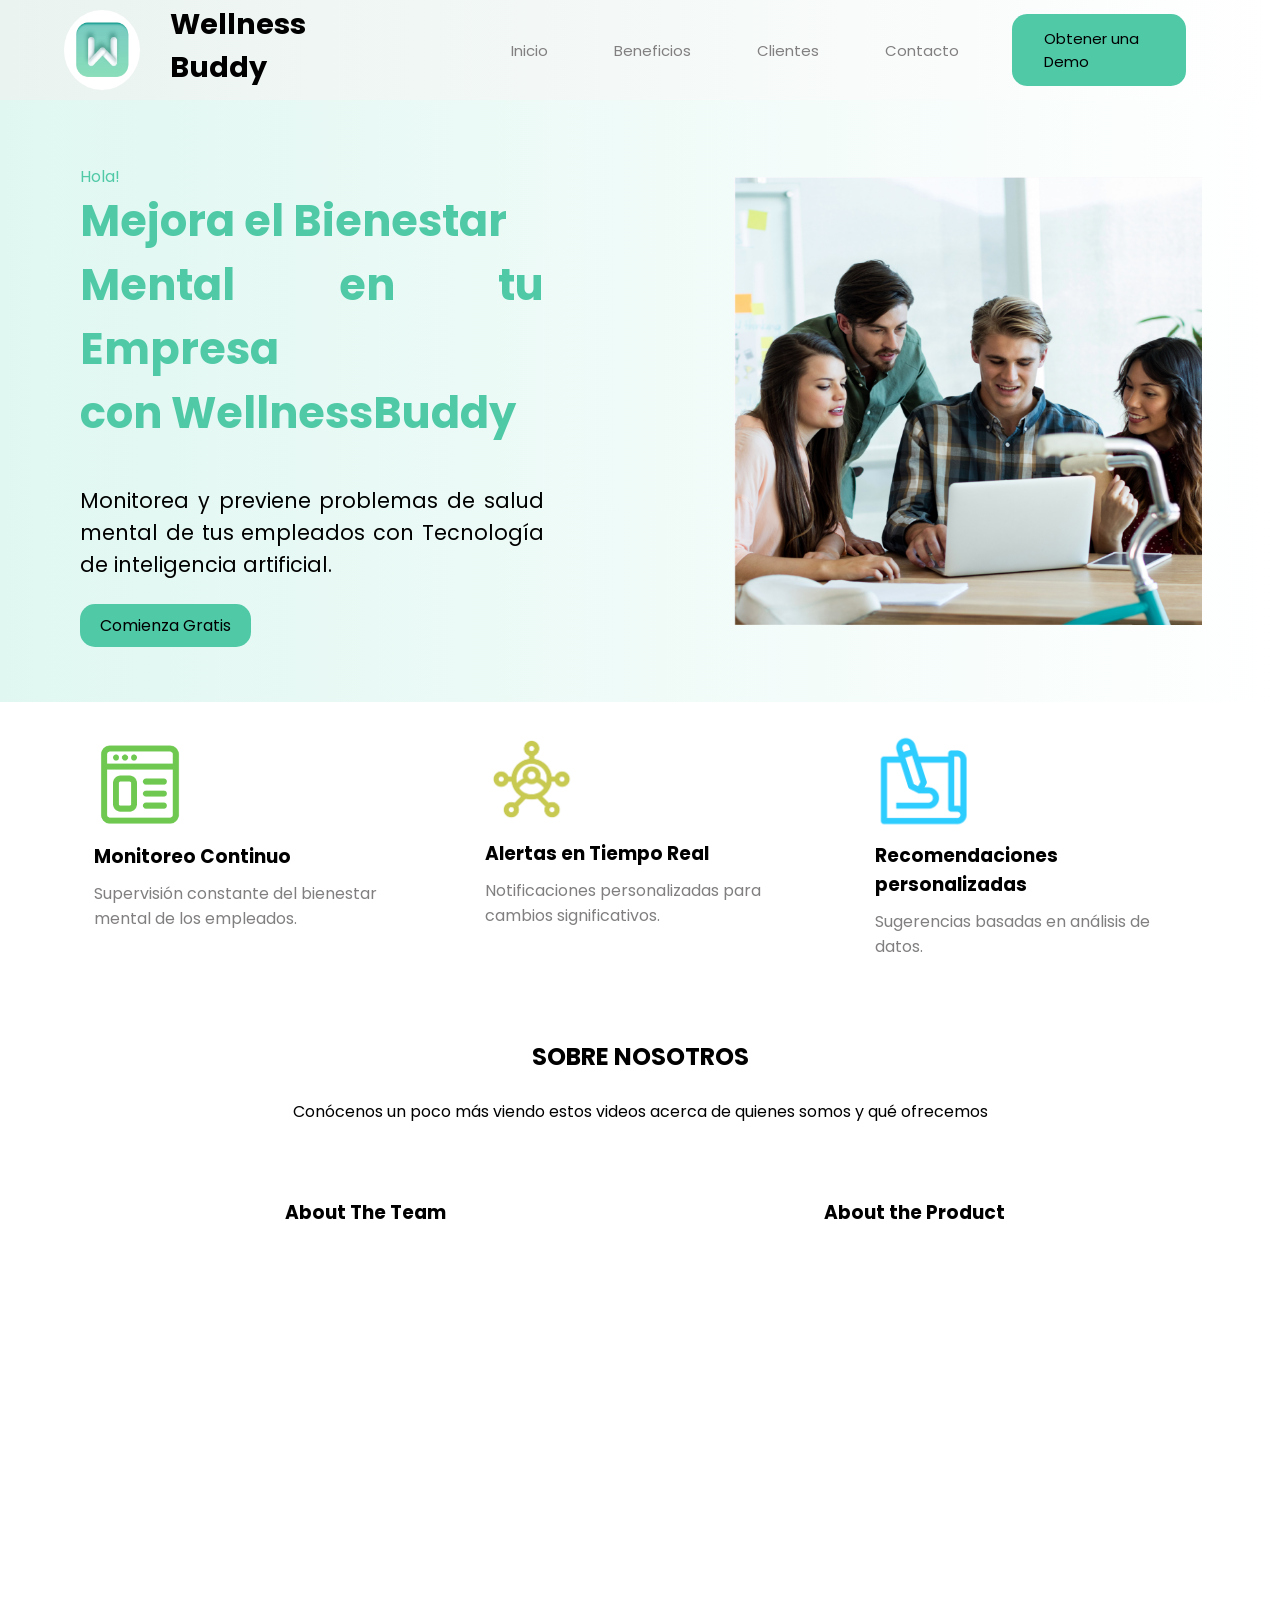
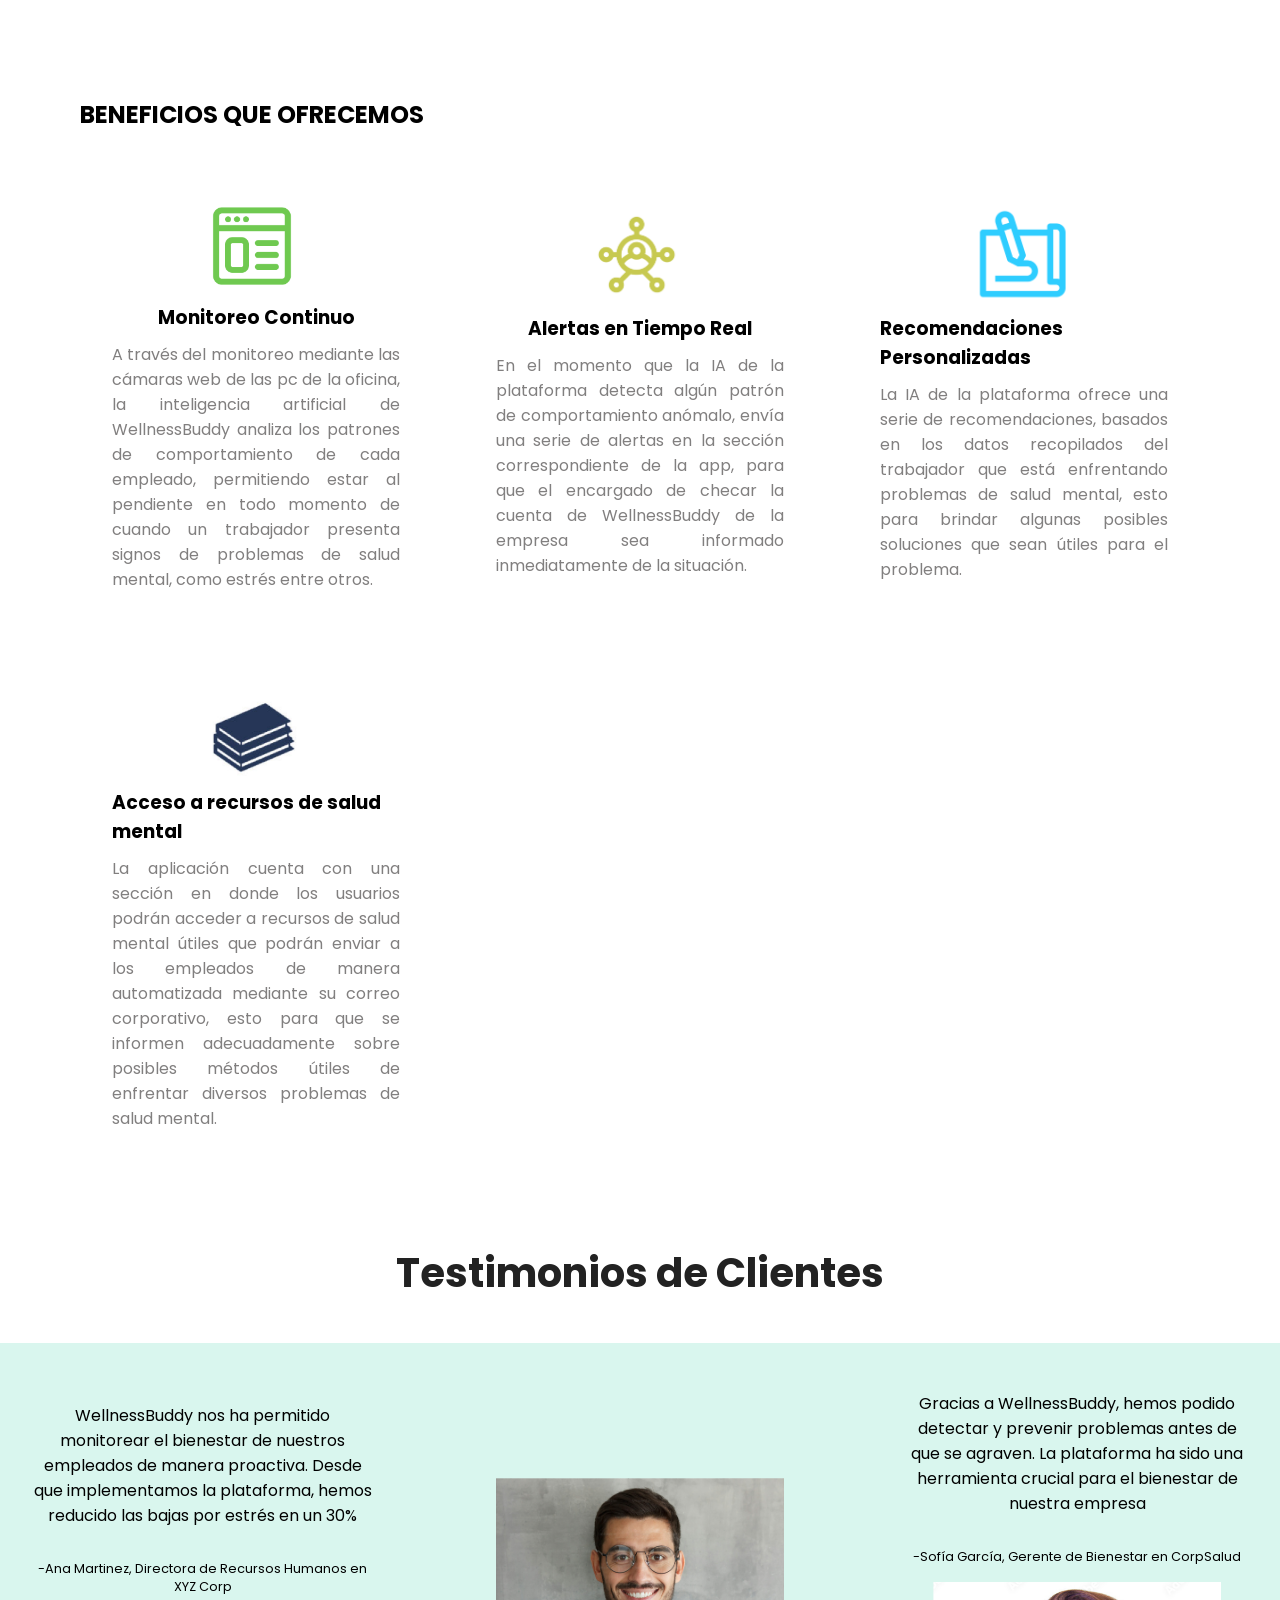
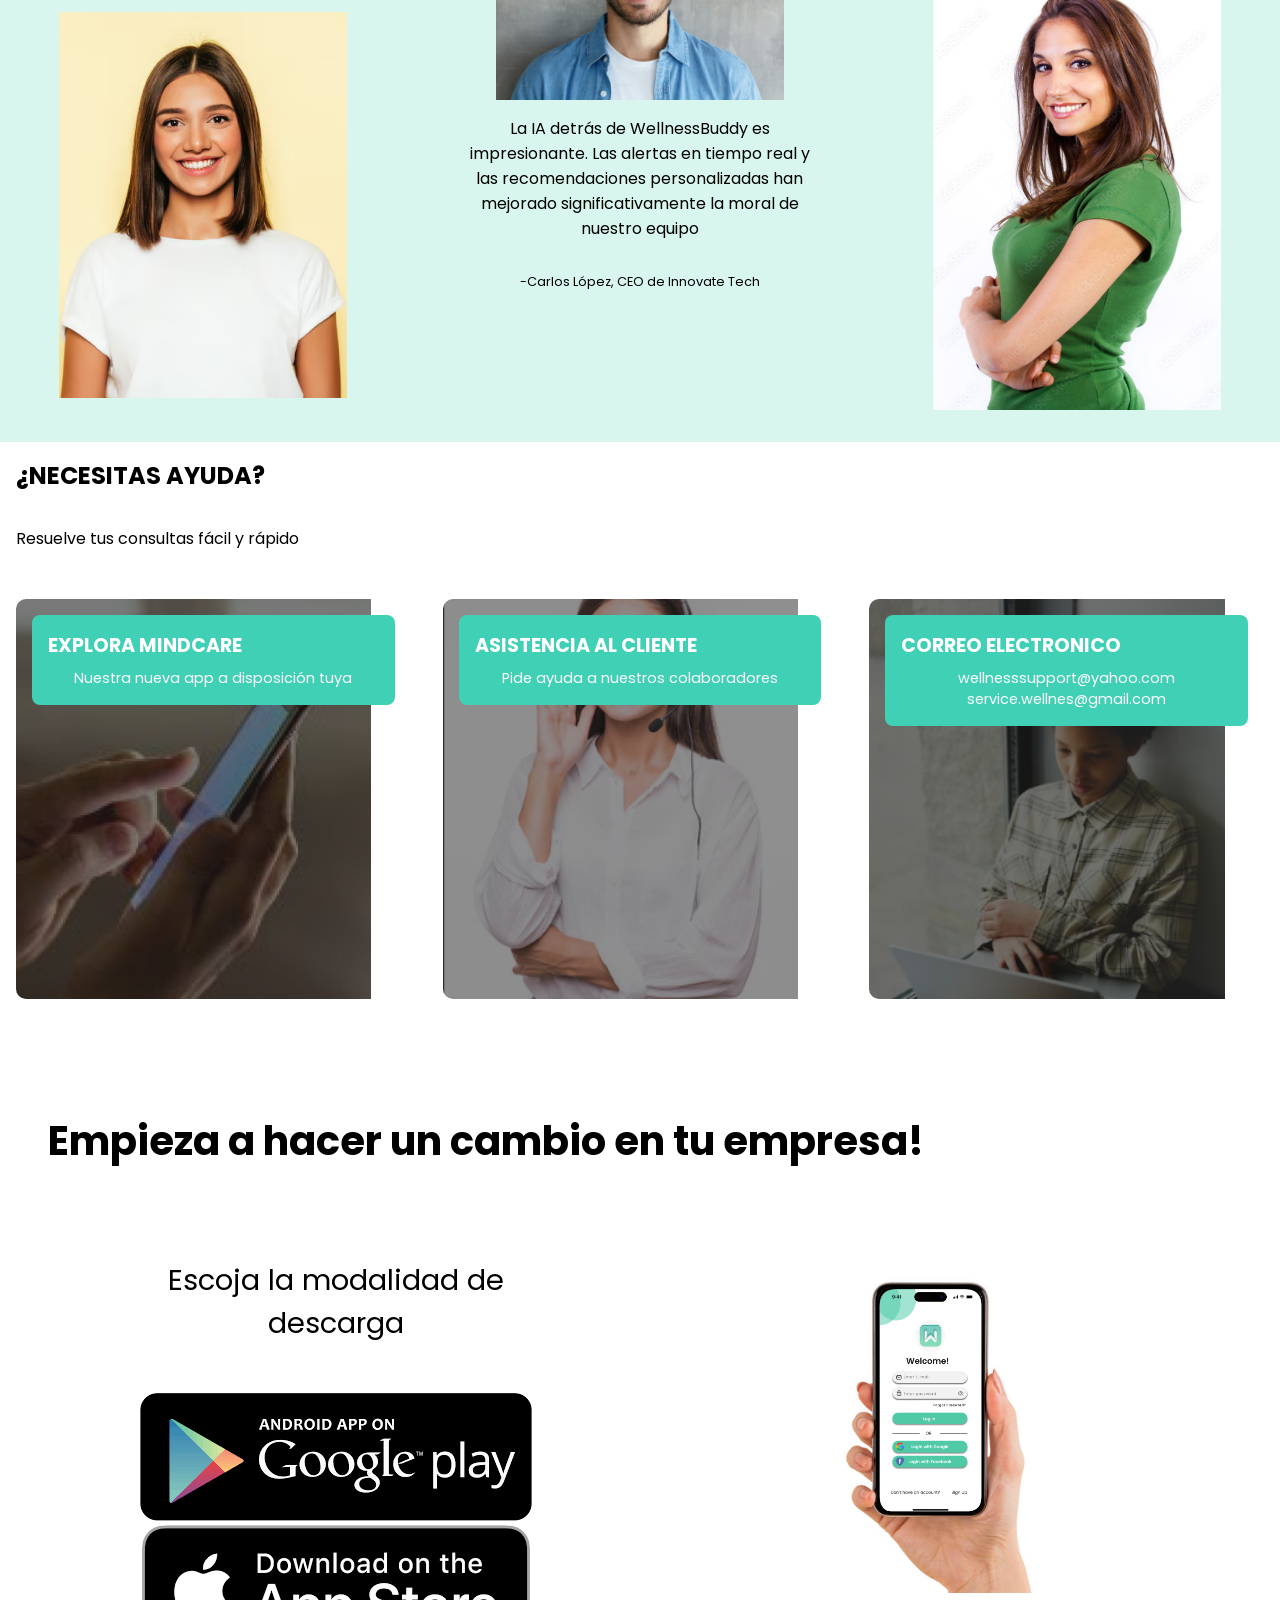
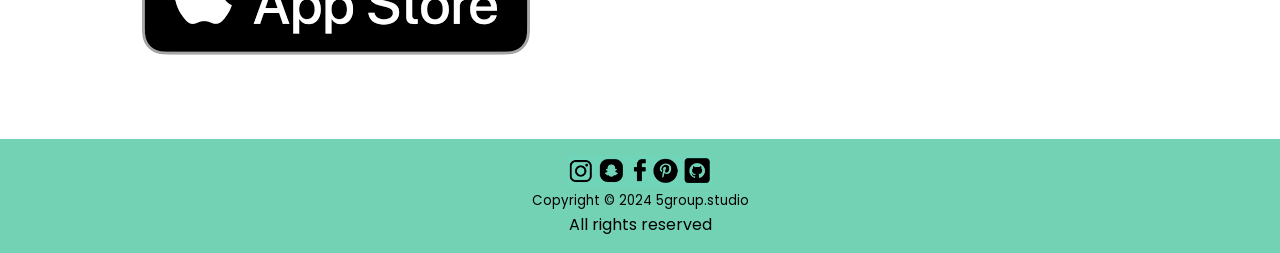
<file: index.html>
<!DOCTYPE html>
<html lang="en">
<head>
  <meta charset="UTF-8">
  <meta name="viewport" content="width=device-width, initial-scale=1.0">
  <title> WellnessBuddy </title>
  <link href="https://fonts.googleapis.com/css2?family=Poppins:wght@400;500;600;700&display=swap" rel="stylesheet">
  <link rel="stylesheet" href="css/styles.css">
  <link rel="icon" href="favicon.ico" type="image/x-icon" />
</head>
<body>
<!--Diseño de Menú-->
<header>
  <div class="containerMenu">
    <div class="boxM col1">
      <div class="contourLogo">
        <img src="images/logoW.png" class="logoW" alt="">
      </div>

      <div class="productName">
        <h1> Wellness Buddy </h1>
      </div>
    </div>

    <div class="boxM col2">
      <nav>
        <ul>
          <li><a href="#" id="start">Inicio</a></li>
          <li><a href="#" id="benefits">Beneficios</a></li>
          <li><a href="#" id="customers">Clientes</a></li>
          <li><a href="#" id="contact">Contacto</a></li>
          <li><a href="#" class="btnDemo">Obtener una Demo</a></li>
        </ul>
      </nav>
    </div>
  </div>
</header>

<main>
  <!--Sección banner-->
  <section class="banner">
    <div class="containerB">
      <div class="boxB col1">
        <p class="hello">Hola!<br></p>
        <h1>Mejora el Bienestar<br>
          Mental en tu Empresa<br>
          con WellnessBuddy</h1>
        <p id="txtBanner">
          Monitorea y previene problemas de salud mental de tus empleados con
          Tecnología de inteligencia artificial.
        </p>

        <div>
          <a href="login.html" class="btnBanner">Comienza Gratis</a>
        </div>
      </div>

      <div class="boxB col2">
        <img src="images/photo1.png" class="imgBanner" alt="">
      </div>
    </div>
  </section>

  <!--Vista previa de beneficios-->
    <section class="previousBenefits">
        <div class="containerPB">
            <div class="boxPB">
                <img src="images/icon1.png" alt="">
                <h3>Monitoreo Continuo</h3>
                <p>
                    Supervisión constante del bienestar mental de los empleados.
                </p>
            </div>

            <div class="boxPB">
                <img src="images/icon2.png" alt="">
                <h3>Alertas en Tiempo Real</h3>
                <p>
                    Notificaciones personalizadas para cambios significativos.
                </p>
            </div>

            <div class="boxPB">
                <img src="images/icon3.png" alt="">
                <h3>Recomendaciones personalizadas</h3>
                <p>
                    Sugerencias basadas en análisis de datos.
                </p>
            </div>
        </div>
    </section>

    <!--Sección Sobre Nosotros-->
    <section class="AboutUs">
        <div class="subAboutUs">
            <h2>SOBRE NOSOTROS</h2>
            <p>
                <br>Conócenos un poco más viendo estos videos acerca de quienes somos y qué ofrecemos
            </p>
        </div>

        <div class="containerAU">
            <div class="boxAU">
                <h3>About The Team</h3>
                <iframe width="500" height="300" src="https://www.youtube.com/embed/HGEYb3Vnld8?si=iIcKBarxaEH2-34h" title="Youtube Video Team" frameborder="0"></iframe>
            </div>

            <div class="boxAU">
                <h3>About the Product</h3>
                <iframe width="500" height="300" src="https://www.youtube.com/embed/ZcFmhvb2ZAc" title="Youtube Video Product" frameborder="0"></iframe>
            </div>
        </div>
    </section>

    <!--Sección beneficios-->
    <section class="benefits">
        <div class="titleB">
            <h2>BENEFICIOS QUE OFRECEMOS</h2>
        </div>

        <div class="containerBF">
            <div class="boxBF">
                <img src="images/icon1.png" alt="">
                <h3>Monitoreo Continuo</h3>
                <p>
                    A través del monitoreo mediante las cámaras web de las pc de la oficina,
                    la inteligencia artificial de WellnessBuddy analiza los patrones de comportamiento
                    de cada empleado, permitiendo estar al pendiente en todo momento de cuando un trabajador
                    presenta signos de problemas de salud mental, como estrés entre otros.
                </p>
            </div>

            <div class="boxBF">
                <img src="images/icon2.png" alt="">
                <h3>Alertas en Tiempo Real</h3>
                <p>
                    En el momento que la IA de la plataforma detecta algún patrón de comportamiento anómalo,
                    envía una serie de alertas en la sección correspondiente de la app, para que el encargado
                    de checar la cuenta de WellnessBuddy de la empresa sea informado inmediatamente de la situación.
                </p>
            </div>

            <div class="boxBF">
                <img src="images/icon3.png" alt="">
                <h3>Recomendaciones Personalizadas</h3>
                <p>
                    La IA de la plataforma ofrece una serie de recomendaciones, basados en los datos recopilados del
                    trabajador que está enfrentando problemas de salud mental, esto para brindar algunas posibles soluciones
                    que sean útiles para el problema.
                </p>
            </div>

            <div class="boxBF">
                <img src="images/icon4.png" alt="">
                <h3>Acceso a recursos  de salud mental</h3>
                <p>
                    La aplicación cuenta con una sección en donde los usuarios podrán acceder a recursos de salud mental útiles que
                    podrán enviar a los empleados de manera automatizada mediante su correo corporativo, esto para que se informen
                    adecuadamente sobre posibles métodos útiles de enfrentar diversos problemas de salud mental.
                </p>
            </div>
        </div>
    </section>

    <!--Sección testimonios-->
    <section class="testimonies">
        <h1>Testimonios de Clientes</h1>
        <div class="containerT">
            <div class="boxT">
                <p class="testimoniesText">
                    WellnessBuddy nos ha permitido monitorear el bienestar de nuestros empleados de manera proactiva.
                    Desde que implementamos la plataforma, hemos reducido las bajas por estrés en un 30%
                </p>
                <p class="testimoniesSubText">
                    -Ana Martinez, Directora de Recursos Humanos en XYZ Corp
                </p>
                <img src="images/Testimony1.png" alt="">
            </div>

            <div class="boxT">
                <img src="images/Testimony2.png" alt="">
                <p class="testimoniesText">
                    La IA detrás de WellnessBuddy es impresionante. Las alertas en tiempo real y las recomendaciones
                    personalizadas han mejorado significativamente la moral de nuestro equipo
                </p>
                <p class="testimoniesSubText">
                    -Carlos López, CEO de Innovate Tech <br>
                </p>
            </div>

            <div class="boxT">
                <p class="testimoniesText">
                    Gracias a WellnessBuddy, hemos podido detectar y prevenir problemas antes de que se agraven.
                    La plataforma ha sido una herramienta crucial para el bienestar de nuestra empresa
                </p>
                <p class="testimoniesSubText">
                    -Sofía García, Gerente de Bienestar en CorpSalud <br>
                </p>
                <img src="images/Testimony3.png" alt="">
            </div>
        </div>
    </section>

    <!--Sección contacto-->
    <section class="contact">
        <h1>¿NECESITAS AYUDA?</h1>
        <p class="subtitle"><br>Resuelve tus consultas fácil y rápido</p>

        <div class="help-container">
            <div class="help-item">
                <img src="images/image1.png" alt="Explora MindCare" class="help-image">
                <div class="help-content left">
                    <h3>EXPLORA MINDCARE</h3>
                    <p>Nuestra nueva app a disposición tuya</p>
                </div>
            </div>

            <div class="help-item center">
                <img src="images/image2.png" alt="Asistencia al Cliente" class="help-image">
                <div class="help-content">
                    <h3>ASISTENCIA AL CLIENTE</h3>
                    <p>Pide ayuda a nuestros colaboradores</p>
                </div>
            </div>

            <div class="help-item">
                <img src="images/image3.png" alt="Correo Electrónico" class="help-image">
                <div class="help-content right">
                    <h3>CORREO ELECTRONICO</h3>
                    <p>wellnesssupport@yahoo.com</p>
                    <p>service.wellnes@gmail.com</p>
                </div>
            </div>
        </div>
    </section>

    <!--Sección descargar-->
    <section class="download">
        <h1 class="downloadText">Empieza a hacer un cambio en tu empresa!</h1>
        <section class="containerD">
            <div class="boxD">
                <p>Escoja la modalidad de descarga<br></p>
                <a href="login.html"><img src="images/androidDownload.png" alt=""></a>
                <a href="login.html"><img src="images/iosDownload.png" alt=""></a>
            </div>

            <div class="boxD">
                <img src="images/appMobile.png" alt="">
            </div>
        </section>
    </section>

    <script src="scripts/menu.js"></script>

</main>
<!--Pie de pagina-->
<section class="footer">
    <div class ="imgF">
        <img src="images/imgFooter.png" alt="">
    </div>

    <footer>
        <small>
            Copyright &copy; 2024 5group.studio
        </small>
    </footer>
    <p>All rights reserved<br></p>
</section>
</body>
</html>
</file>
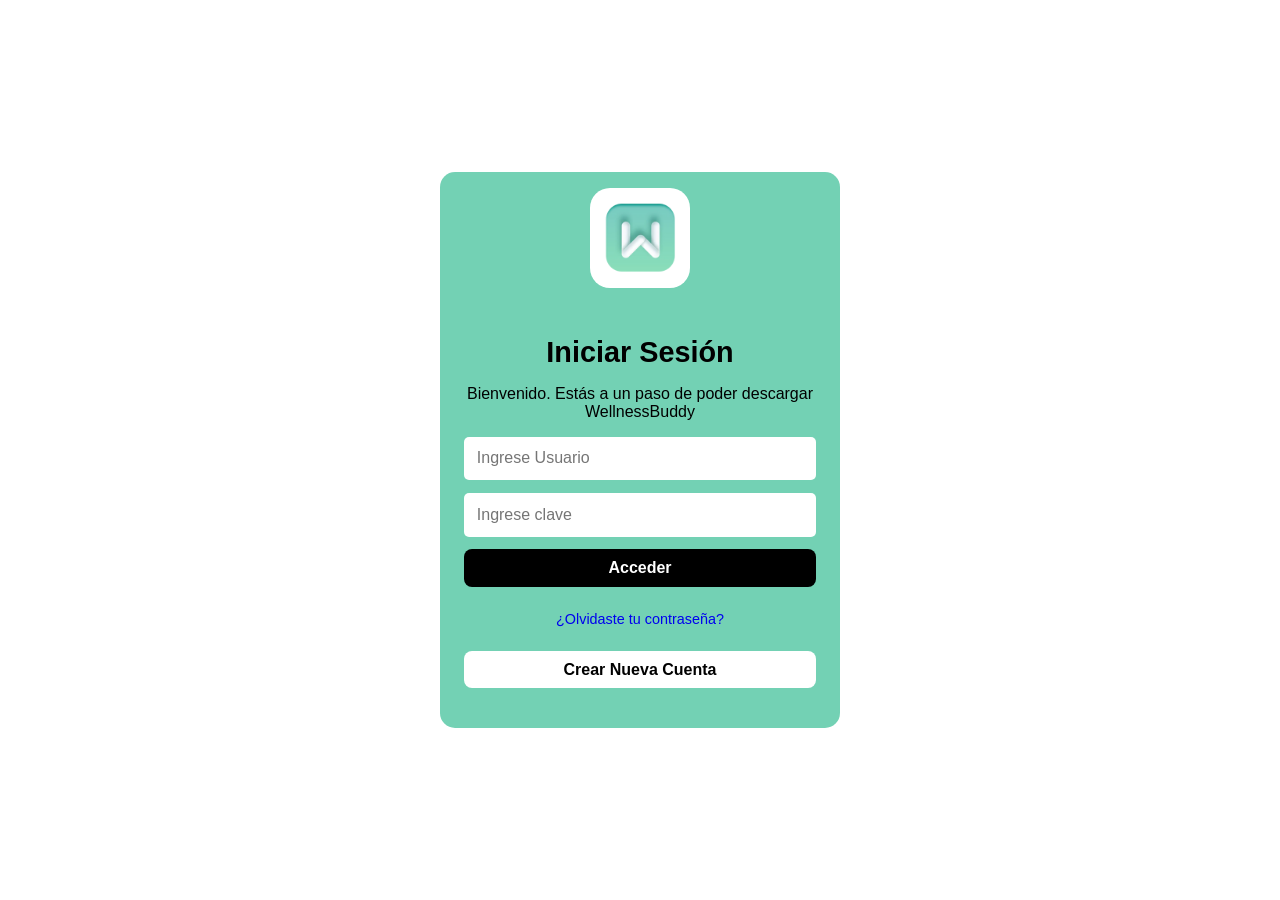
<file: login.html>
<!DOCTYPE html>
<html lang="en">
<head>
    <meta charset="UTF-8">
    <meta name="viewport" content="width=device-width, initial-scale=1.0">
    <title>Inicio de Sesión</title>
    <link rel="stylesheet" href="css/login.css">
    <link rel="icon" href="favicon.ico" type="image/x-icon" />
</head>
<body>
  <section class="main">
    <img src="images/logoW.png" class="main_img" alt="">

    <div class="main_contact">
      <h2 class="main_title">Iniciar Sesión</h2>
      <p class="main_paragraph">Bienvenido. Estás a un paso de poder descargar WellnessBuddy</p>
      <form action="" class="main_form">
        <input type="text" placeholder="Ingrese Usuario" class="main_input">
        <input type="password" placeholder="Ingrese clave" class="main_input">
        <input type="submit" value="Acceder" class="main_input main_input--send">
        <a href="recuperar.html" class="main_input main_input--send2">¿Olvidaste tu contraseña?</a>
        <a href="registro.html" class="main_input main_input--send3">Crear Nueva Cuenta</a>
      </form>
    </div>
  </section>
</body>
</file>
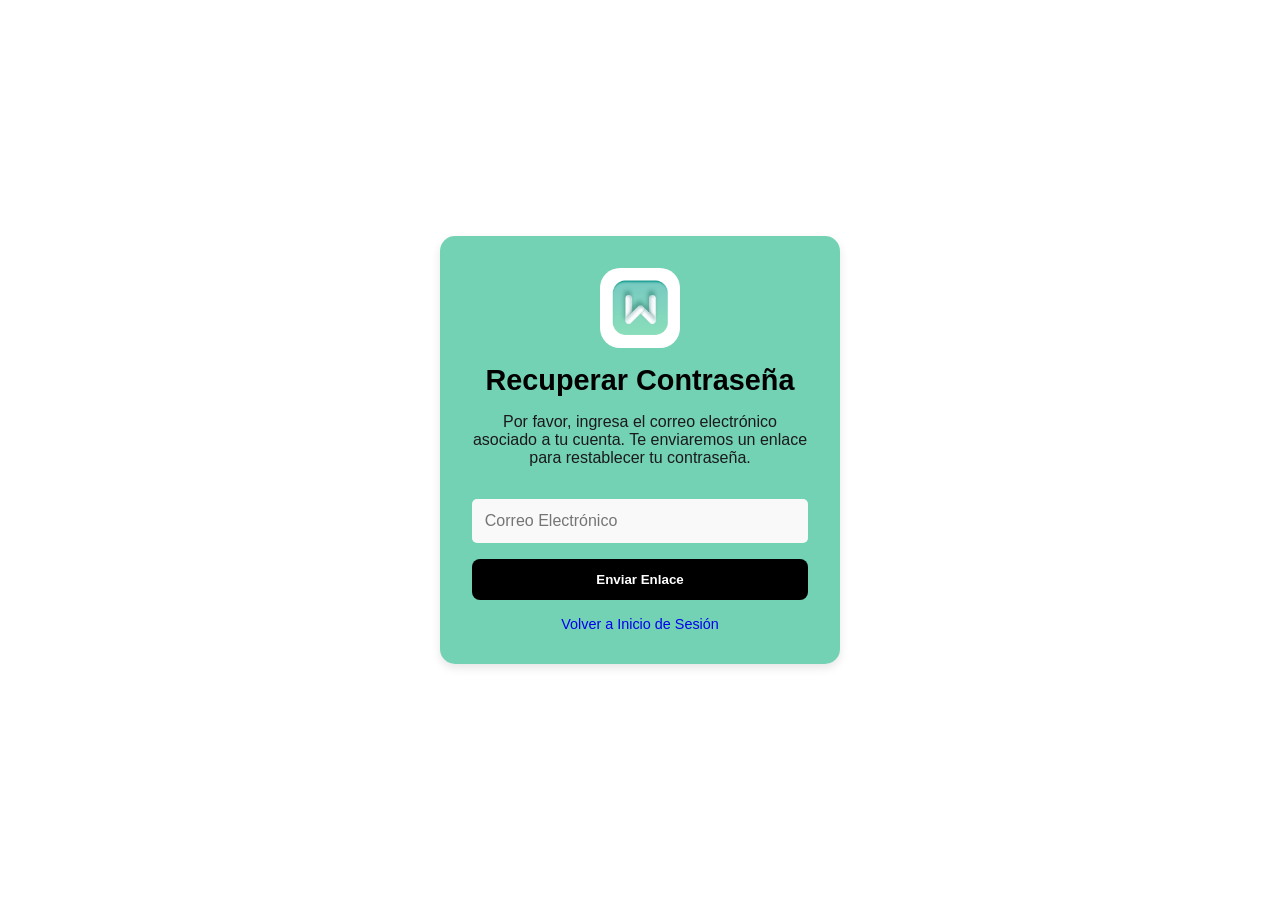
<file: recuperar.html>
<!DOCTYPE html>
<html lang="en">
<head>
    <meta charset="UTF-8">
    <meta name="viewport" content="width=device-width, initial-scale=1.0">
    <title>Olvidar Contraseña</title>
  <link rel="stylesheet" href="css/password.css">
    <link rel="icon" href="favicon.ico" type="image/x-icon" />
</head>
<body>
  <section class="main">
    <img src="images/logoW.png" alt="Logo WellnessBuddy" class="main_img">

    <div class="main_contact">
      <h2 class="main_title">Recuperar Contraseña</h2>
      <p class="main_paragraph">
        Por favor, ingresa el correo electrónico asociado a tu cuenta. Te enviaremos un enlace para restablecer tu contraseña.
      </p>
      <form action="" method="POST" class="main_form">
        <input type="email" placeholder="Correo Electrónico" class="main_input" required>
        <input type="submit" value="Enviar Enlace" class="main_button">
      </form>
      <a href="login.html" class="main_link">Volver a Inicio de Sesión</a>
    </div>
  </section>
</body>
</html>
</file>
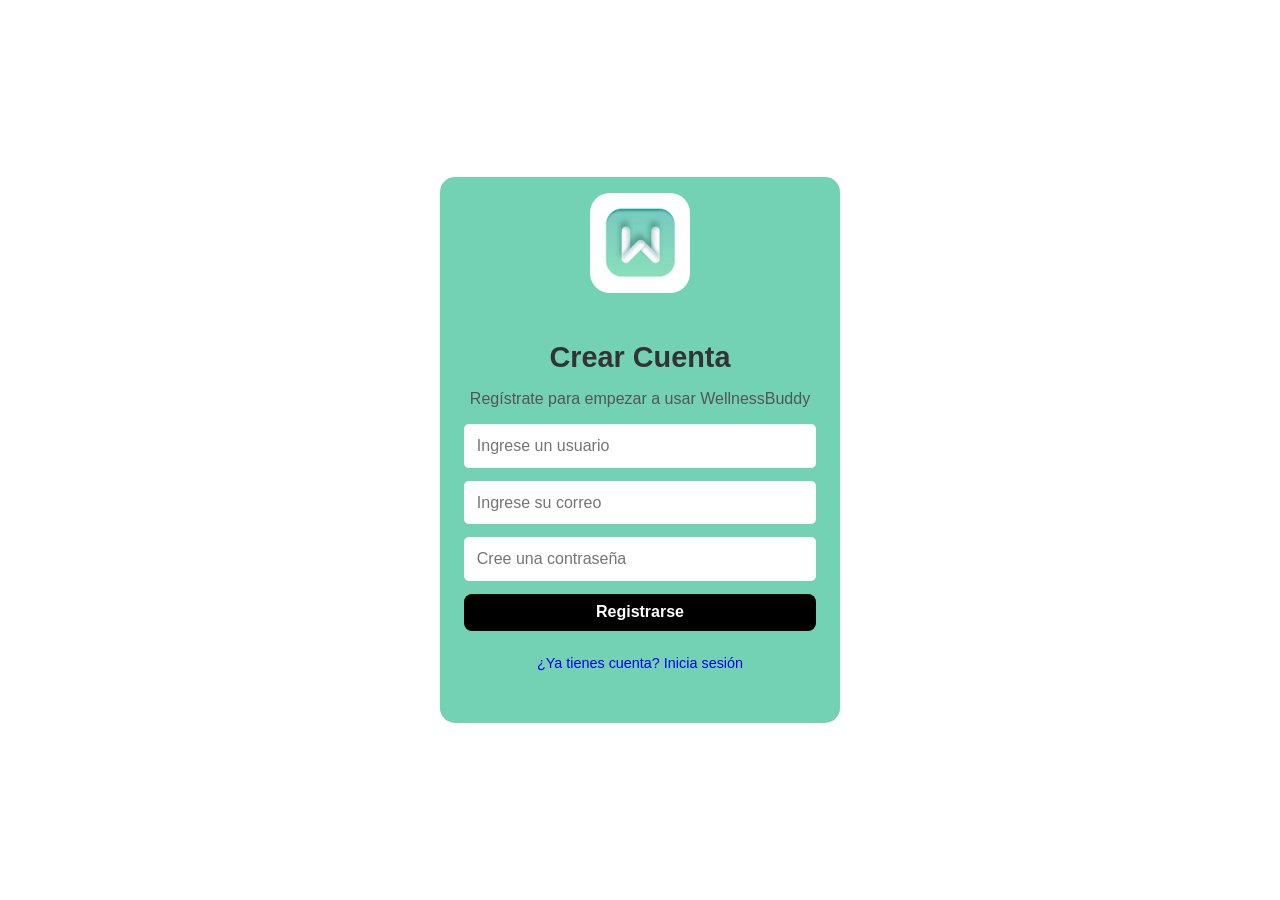
<file: registro.html>
<!DOCTYPE html>
<html lang="en">
<head>
    <meta charset="UTF-8">
    <meta name="viewport" content="width=device-width, initial-scale=1.0">
    <title>Registro de Cuenta</title>
    <link rel="stylesheet" href="css/register.css">
    <link rel="icon" href="favicon.ico" type="image/x-icon" />
</head>
<body>
  <section class="main">
    <img src="images/logoW.png" alt="Logo" class="main_img">

    <div class="main_contact">
      <h2 class="main_title">Crear Cuenta</h2>
      <p class="main_paragraph">Regístrate para empezar a usar WellnessBuddy</p>
      <form action="registro_exitoso.html" method="post" class="main_form">
        <input type="text" placeholder="Ingrese un usuario" class="main_input" required>
        <input type="email" placeholder="Ingrese su correo" class="main_input" required>
        <input type="password" placeholder="Cree una contraseña" class="main_input" required>
        <input type="submit" value="Registrarse" class="main_input main_input--send">
        <a href="login.html" class="main_input main_input--send2">¿Ya tienes cuenta? Inicia sesión</a>
      </form>
    </div>
  </section>
</body>
</html>
</file>
<file: css/styles.css>
/*MenuOptions*/

* {
    margin: 0;
    padding: 0;
    text-decoration: none;
    list-style: none;
    box-sizing: border-box;
}

/*Logotipo y nombre del producto*/
header {
    position: sticky;
    top: 0;
    z-index: 1000;
}

.containerMenu {
    background: linear-gradient(to left, white, rgb(234, 243, 240));
    height: 100px;
    width: 100%;
    display: flex;
    align-items: center;
    justify-content: space-between;
    padding: 0 5%;
}

.boxM.col1 {
    display: flex;
    align-items: center;
    justify-content: left;
}

.contourLogo {
    background-color: white;
    border-radius: 50%;
    width: 5rem;
    height: 5rem;
}

.logoW {
    width: 100%;
    height: 100%;
}

.productName {
    padding: 0 30px;
    font-size: 0.9rem;
}

.productName h1 {
    font-family: 'Poppins', sans-serif;
    text-align: left;
}

/*Opciones informativas*/
nav {
    width: 100%;
}

nav ul {
    display: flex;
    margin-right: 10px;
    align-items: center;
    margin-left: 50px;
}

nav ul li {
    margin: 0 20px;
}

nav ul li a {
    font-family: 'Poppins', sans-serif;
    color: #817f7f;
    font-size: 15px;
    padding: 7px 13px;
    border-radius: 3px;
}

li a:hover {
    background: #50C9A7;
    border-radius: 25px;
    transform: .5s;
}

.btnDemo {
    font-family: 'Poppins', sans-serif;
    border-radius: 15px;
    color: black;
    background-color: #50C9A7;
    padding: 0.8rem 2rem;
    align-items: center;
    display: flex;
}

/*Banner*/
section.banner {
    background: linear-gradient(to left, rgb(255 255 255), #E0F7F1);
    padding: 3rem 0;
}

.containerB {
    width: 100%;
    height: auto;
    display: grid;
    grid-template-columns: repeat(auto-fit, minmax(20rem, 1fr));
    grid-gap: 2rem;
}

.boxB.col1 {
    padding: 1rem 5rem;
    display: flex;
    flex-direction: column;
}

.hello {
    font-family: 'Poppins', sans-serif;
    color: #50C9A7;
    text-align: left;
}

.containerB h1 {
    font-family: 'Poppins', sans-serif;
    font-size: 2rem;
    color: #50C9A7;
    font-size: 2.7rem;
    text-align: justify;
}

#txtBanner {
    font-family: 'Poppins', sans-serif;
    margin: 2rem 0;
    font-size: 1.3rem;
    line-height: 2rem;
    text-align: justify;
}

.btnBanner {
    font-family: 'Poppins', sans-serif;
    background: #50C9A7;
    color: black;
    padding: 10px 20px;
    border-radius: 15px;
    text-decoration: none;
    text-align: right;
}

.boxB.col2 {
    display: flex;
    align-items: center;
    justify-content: center;
}

.imgBanner {
    width: 75%;
    height: 28rem;
}

/*PreviousBenefits*/
.previousBenefits{
    padding: 1rem;
}

.containerPB{
    width: 90%;
    margin: 0 auto;
    display: grid;
    grid-template-columns: repeat(auto-fit, minmax(18rem,1fr));
    grid-gap: 3rem;
}

.boxPB{
    padding: 1rem 1rem;
    display: flex;
    flex-direction: column;
    justify-content: left;
}

.boxPB img{
    width: 100px;
}

.boxPB h3{
    margin: 10px 0;
    font-family: 'Poppins', sans-serif;
}

.boxPB p{
    font-family: 'Poppins', sans-serif;
    color: #817f7f;
    text-align: left;
}

/*AboutUs*/
.AboutUs{
    font-family: 'Poppins', sans-serif;
    text-align: center;
    padding: 3rem;
}

.subAboutUs{
    text-align: center;
    padding-bottom: 2rem;
    color: black;
}

.containerAU{
    width: 90%;
    margin: 0 auto;
    display: grid;
    grid-template-columns: repeat(auto-fit, minmax(18rem,1fr));
    grid-gap: 2rem;
}

.boxAU{
    padding: 2rem 2rem;
    display: flex;
    flex-direction: column;
    align-items: center;
    justify-content: center;
}

.boxAU img{
    width: 100px;
}

.boxAU h3{
    color: black;
    margin: 10px 0;
}

/*Benefits*/
.benefits{
    padding: 5rem;
}

.titleB{
    text-align: left;
    padding-bottom: 2rem;
    font-family: 'Poppins', sans-serif;
}

.containerBF{
    width: 100%;
    margin: 0 auto;
    display: grid;
    grid-template-columns: repeat(auto-fit, minmax(18rem,1fr));
    grid-gap: 2rem;
}

.boxBF{
    padding: 2rem 2rem;
    display: flex;
    flex-direction: column;
    align-items: center;
    justify-content: center;
}

.boxBF img{
    width: 100px;
}

.boxBF h3{
    margin: 10px 0;
    font-family: 'Poppins', sans-serif;
}

.boxBF p{
    text-align: justify;
    font-family: 'Poppins', sans-serif;
    color: #817f7f;
}

/*Testimonies*/
.testimonies h1 {
    font-family: 'Poppins', sans-serif;
    text-align: center;
    font-size: 2.5rem;
    margin-bottom: 40px;
    color: #222;
}

.containerT{
    width: 100%;
    margin: 0 auto;
    display: grid;
    grid-template-columns: repeat(auto-fit, minmax(18rem,1fr));
    grid-gap: 2rem;
    background-color: #D9F6EE;
}

.boxT{
    padding: 2rem 2rem;
    display: flex;
    flex-direction: column;
    align-items: center;
    justify-content: center;
}

.boxT img{
    width: 18rem;
    height: auto;
}

.testimoniesText {
    font-family: 'Poppins', sans-serif;
    text-align: center;
    padding: 1rem 0;
}

.testimoniesSubText {
    font-family: 'Poppins', sans-serif;
    text-align: center;
    padding: 1rem 0;
    font-size: 0.8rem;
}

/*ayuda*/
.contact{
    padding: 1rem;
}

h1 {
    text-align: left;
    margin-bottom: 0.5rem;
    font-family: 'Poppins', sans-serif;
}

.subtitle {
    text-align: left;
    margin-bottom: 3rem;
    font-family: 'Poppins', sans-serif;
}

.help-container {
    display: flex;
    justify-content: space-between;
    gap: 2rem;
    margin-bottom: 3rem;
}

.help-item {
    flex: 1;
    min-height: 400px;
    position: relative;
    border-radius: 10px;
    overflow: hidden;
}

.help-image {
    width: 90%;
    height: 100%;
    object-fit: cover;
    position: absolute;
    top: 0;
    left: 0;
    font-family: 'Poppins', sans-serif;
}

.help-content {
    position: relative;
    background-color: #40D0B5;
    color: white;
    padding: 1rem;
    border-radius: 8px;
    margin: 1rem;
    z-index: 1;
    font-family: 'Poppins', sans-serif;
}

.help-content h3 {
    margin-bottom: 0.5rem;
    font-size: 1.2rem;
}

.help-content p {
    font-size: 0.9rem;
}

h5 {
    font-size: 3rem;
    color: #40c7a7;
    margin-bottom: 1.5rem;
    line-height: 1.2;
}

/*Download*/
.download{
    padding: 3rem;
}

.downloadText {
    font-size: 2.5rem;
}

.containerD{
    width: 100%;
    margin: 0 auto;
    display: grid;
    grid-template-columns: repeat(auto-fit, minmax(18rem,1fr));
    grid-gap: 2rem;
}

.boxD{
    padding: 2rem 2rem;
    display: flex;
    flex-direction: column;
    align-items: center;
    justify-content: center;
}

.boxD p {
    font-size: 1.8rem;
    padding: 3rem;
}

.boxD a img{
    width: 100%;
    height: auto;
    align-items: center;
    justify-content: center;
}

.boxD img{
    width: 40%;
    height: auto;
}

/*Footer*/
.footer {
    text-align: center;
    padding: 1rem;
    background-color: #73d1b4;
}

.imgF {
    display: flex;
    justify-content: center;
    width: 100%;
    height: 2rem;
}

footer {
    font-family: 'Poppins', sans-serif;
    border-width: 2px;
    text-align: center;
}

p {
    text-align: center;
    font-family: 'Poppins', sans-serif;
}
</file>
<file: css/login.css>
* {
    margin: 0;
    box-sizing: border-box;
}

body {
    font-family: 'Poppins', sans-serif;
    min-height: 100vh;
    padding: 10px 0; 
    background-repeat: no-repeat;
    display: flex;
    align-items: center; 
    justify-content: center; 
}

.main {
    width: 90%; 
    max-width: 400px; 
    background-image: linear-gradient(to top, #73d1b4 0%, #73d1b4 100%);
    padding: 1em; 
    border-radius: 15px;
    display: grid;
    grid-auto-rows: max-content;
    gap: 0.5em; 
    animation: mostrar 1.5s ease-in-out;
}

@keyframes mostrar {
    0% {
        opacity: 0;
    }
    100% {
        opacity: 1;
    }
}

.main_img {
    margin: 0 auto 1em auto; 
    width: 100px; 
    height: 100px; 
    background-color: white;
    border-radius: 20px; 
}

.main_contact {
    display: flex;
    flex-direction: column;
    justify-content: center;
    gap: 1em; 
    padding: 1.5em 0.5em; 
}

.main_title {
    font-size: 1.8rem; 
    text-align: center;
    gap: 0.5em; 
}

.main_paragraph {
    text-align: center;
    font-size: 1rem; 
    gap: 0.5em;
}

.main_form {
    display: grid;
    justify-items: center;
    gap: 0.8em; 
}

.main_input {
    width: 100%; 
    max-width: 400px;
    outline: none;
    border: none;
    padding: 0.8em; 
    font: inherit;
    border-radius: 5px; 
}

.main_input--send {
    background-color: black;
    color: white;
    font-weight: 600;
    cursor: pointer;
    border-radius: 8px; 
    padding: 0.6em; 
}

.main_input--send:hover {
    background-color: #817f7f;
}

.main_input--send2 {
    text-align: center;
    text-decoration: none;
    font-size: 0.9rem; 
}

.main_input--send2:hover {
    text-decoration: underline;
}

.main_input--send3 {
    display: block;
    text-align: center;
    text-decoration: none;
    background-color: white;
    color: black;
    font-weight: 600;
    border-radius: 8px;
    padding: 0.6em; 
    width: 100%;
}

.main_input--send3:hover {
    background-color: #817f7f; 
    cursor: pointer;
}
</file>
<file: css/password.css>
* {
    margin: 0;
    padding: 0;
    box-sizing: border-box;
}

body {
    font-family: 'Poppins', sans-serif;
    background-color: #FFFFFF; 
    color: #1A1A1A; 
    display: flex;
    justify-content: center;
    align-items: center;
    height: 100vh;
    padding: 1rem;
}

.main {
    background-image: linear-gradient(to top, #73d1b4 0%, #73d1b4 100%); 
    border-radius: 15px;
    padding: 2rem;
    box-shadow: 0 4px 10px rgba(0, 0, 0, 0.1); 
    max-width: 400px;
    width: 100%;
}

@keyframes mostrar {
    0% {
        opacity: 0;
    }
    100% {
        opacity: 1;
    }
}

.main_img {
    display: block;
    margin: 0 auto 1rem;
    width: 80px;
    height: auto;
    background-color: white;
    border-radius: 20px;
}

.main_contact {
    text-align: center;
}

.main_title {
    font-size: 1.8rem;
    margin-bottom: 1rem;
    color: #000000;
}

.main_paragraph {
    margin-bottom: 2rem;
    color: #1A1A1A;
    font-size: 1rem;
}

.main_form {
    display: flex;
    flex-direction: column;
    gap: 1rem;
}

.main_input {
    width: 100%; 
    max-width: 400px;
    padding: 0.8em; 
    border: none; 
    outline: none;
    font: inherit;
    border-radius: 5px; 
    color: #000000; 
    background-color: #f9f9f9; 
}

.main_button {
    padding: 0.8rem;
    background-color: #000000; 
    color: #ffffff; 
    font-weight: bold;
    border: none;
    border-radius: 8px;
    cursor: pointer;
    transition: background-color 0.3s ease;
}

.main_button:hover {
    background-color: #817f7f; 
}

.main_link {
    text-align: center;
    text-decoration: none;
    font-size: 0.9rem; 
    display: block;
    margin-top: 1rem; 
}

.main_link:hover {
    cursor: pointer;
    text-decoration: underline;
}
</file>
<file: css/register.css>
* {
    margin: 0;
    box-sizing: border-box;
}

body {
    font-family: 'Poppins', sans-serif;
    min-height: 100vh;
    padding: 10px 0; 
    background-repeat: no-repeat;
    display: flex;
    align-items: center; 
    justify-content: center; 
}

.main {
    width: 90%; 
    max-width: 400px; 
    background-image: linear-gradient(to top, #73d1b4 0%, #73d1b4 100%);
    padding: 1em; 
    border-radius: 15px;
    display: grid;
    grid-auto-rows: max-content;
    gap: 0.5em; 
    animation: mostrar 1.5s ease-in-out;
}

@keyframes mostrar {
    0% {
        opacity: 0;
    }
    100% {
        opacity: 1;
    }
}

.main_img {
    margin: 0 auto 1em auto; 
    width: 100px; 
    height: 100px; 
    background-color: white;
    border-radius: 20px; 
}

.main_contact {
    display: flex;
    flex-direction: column;
    justify-content: center;
    gap: 1em; 
    padding: 1.5em 0.5em; 
}

.main_title {
    font-size: 1.8rem; 
    text-align: center;
    color: #333;
}

.main_paragraph {
    text-align: center;
    font-size: 1rem; 
    color: #555;
}

.main_form {
    display: grid;
    justify-items: center;
    gap: 0.8em; 
}

.main_input {
    width: 100%; 
    max-width: 400px;
    outline: none;
    border: none;
    padding: 0.8em; 
    font: inherit;
    border-radius: 5px; 
    border: none;
    transition: border-color 0.3s ease;
}

.main_input:focus {
    border-color: #73d1b4;
}

.main_input--send {
    background-color: black;
    color: white;
    font-weight: 600;
    cursor: pointer;
    border-radius: 8px; 
    padding: 0.6em; 
    transition: background-color 0.3s ease;
}

.main_input--send:hover {
    background-color: #817f7f;
}

.main_input--send2 {
    text-align: center;
    text-decoration: none;
    font-size: 0.9rem; 
    transition: color 0.3s ease;
}

.main_input--send2:hover {
    cursor: pointer;
    text-decoration: underline;
}
</file>
